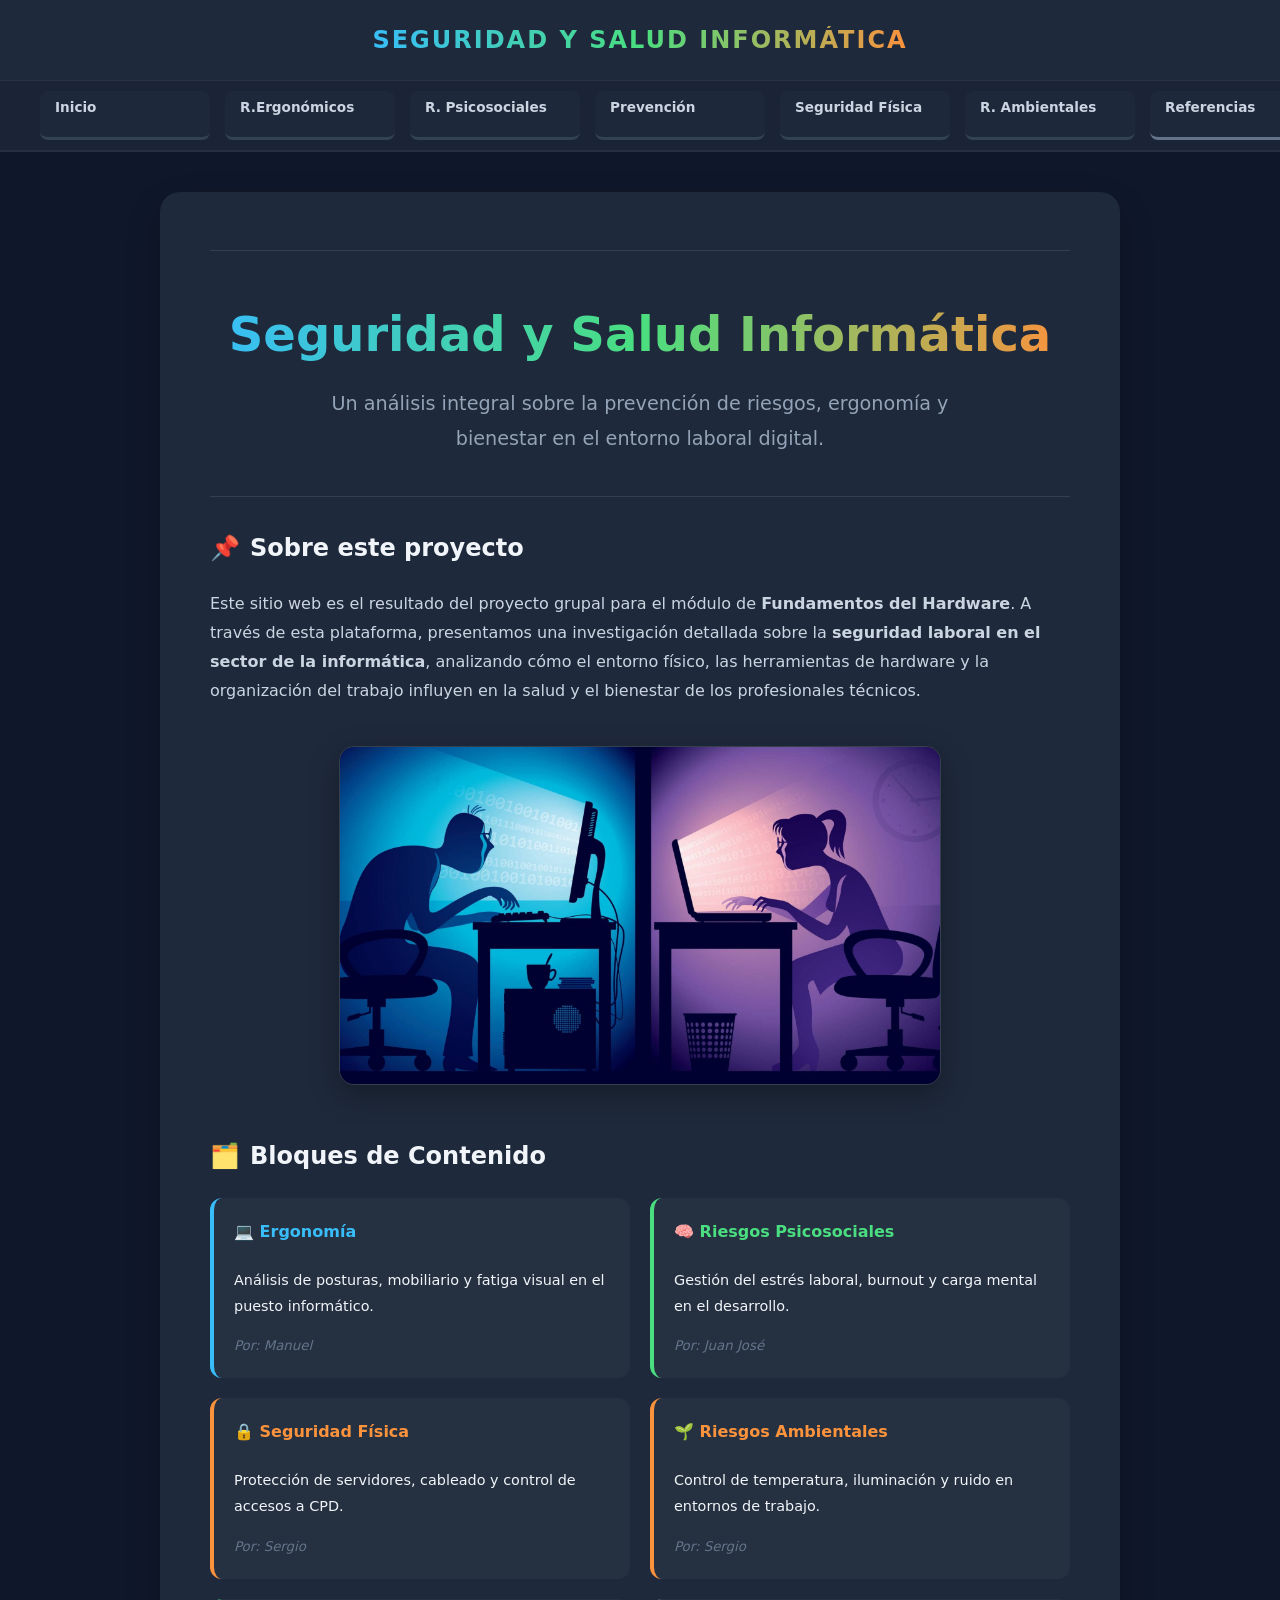
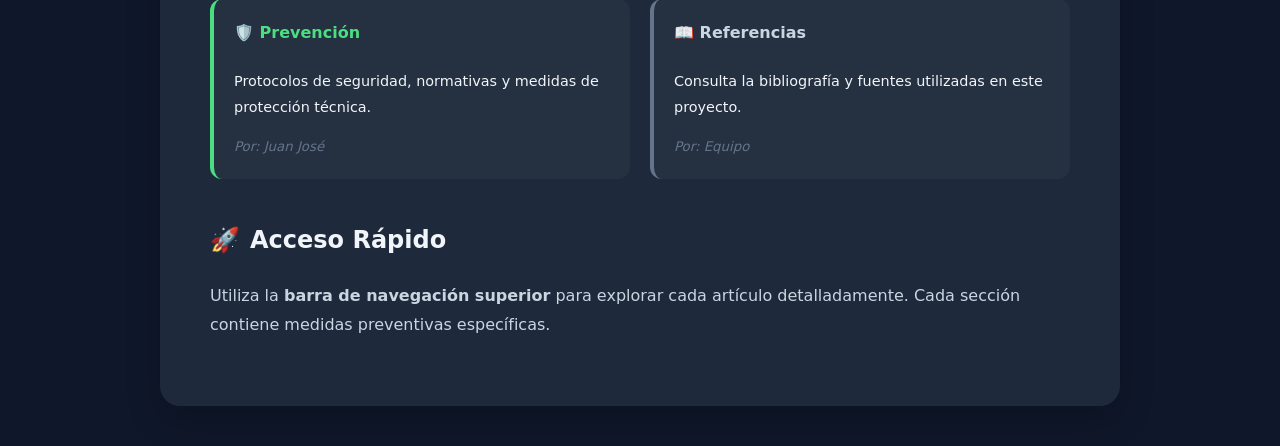
<file: index.html>
<!DOCTYPE html>
<html lang="es">
<head>
    <meta charset="UTF-8">
    <meta name="viewport" content="width=device-width, initial-scale=1.0">
    <title>Seguridad Informática</title>
    <link rel="stylesheet" href="style.css">
</head>
<body>

    <div id="layout-placeholder"></div>

    <div class="wrapper">
        <main>
            <article class="content-area">
                <hr style="border: 0; border-top: 1px solid rgba(255,255,255,0.1); margin-bottom: 30px;">
                
                <!-- ESCRIBE TU CONTENIDO AQUÍ -->
                <p><div style="text-align: center; margin-bottom: 40px;">
    <h1 style="font-size: 3rem; margin-bottom: 10px; background: linear-gradient(90deg, #38bdf8, #4ade80, #fb923c); -webkit-background-clip: text; -webkit-text-fill-color: transparent;">
        Seguridad y Salud Informática
    </h1>
    <p style="font-size: 1.2rem; color: #94a3b8; max-width: 700px; margin: 0 auto;">
        Un análisis integral sobre la prevención de riesgos, ergonomía y bienestar en el entorno laboral digital.
    </p>
</div>

<hr style="border: 0; border-top: 1px solid rgba(255,255,255,0.1); margin: 30px 0;">

<h2 style="color: var(--text-main); font-size: 1.5rem; display: flex; align-items: center; gap: 10px;">
    <span>📌</span> Sobre este proyecto
</h2>
<p style="line-height: 1.8; color: #cbd5e1;">
    Este sitio web es el resultado del proyecto grupal para el módulo de <strong>Fundamentos del Hardware</strong>. 
    A través de esta plataforma, presentamos una investigación detallada sobre la <strong>seguridad laboral en el sector de la informática</strong>, 
    analizando cómo el entorno físico, las herramientas de hardware y la organización del trabajo influyen en la salud y el bienestar de los profesionales técnicos.
</p>

<div style="text-align: center; margin-top: 40px;">
    <img src="1.jpeg" alt="Ilustración de seguridad informática" style="width: 100%; max-width: 600px; border-radius: 15px; box-shadow: 0 10px 30px rgba(0,0,0,0.3); border: 1px solid rgba(255,255,255,0.1);">
</div>

<h2 style="color: var(--text-main); font-size: 1.5rem; margin-top: 40px; display: flex; align-items: center; gap: 10px;">
    <span>🗂️</span> Bloques de Contenido
</h2>

<div style="display: grid; grid-template-columns: repeat(auto-fit, minmax(280px, 1fr)); gap: 20px; margin-top: 20px;">
    
    <a href="ergonomia.html" style="text-decoration: none; color: inherit; display: flex;">
        <div style="background: rgba(255,255,255,0.03); padding: 20px; border-radius: 12px; border-left: 4px solid #38bdf8; display: flex; flex-direction: column; justify-content: space-between; width: 100%; transition: all 0.3s ease;" onmouseover="this.style.background='rgba(255,255,255,0.08)'; this.style.transform='translateY(-5px)';" onmouseout="this.style.background='rgba(255,255,255,0.03)'; this.style.transform='translateY(0)';">
             <div>
                <h4 style="margin-top:0; color: #38bdf8;">💻 Ergonomía</h4>
                <p style="font-size: 0.9rem;">Análisis de posturas, mobiliario y fatiga visual en el puesto informático.</p>
            </div>
            <small style="color: #64748b;"><i>Por: Manuel</i></small>
        </div>
    </a>

    <a href="rpsicosociales.html" style="text-decoration: none; color: inherit; display: flex;">
        <div style="background: rgba(255,255,255,0.03); padding: 20px; border-radius: 12px; border-left: 4px solid #4ade80; display: flex; flex-direction: column; justify-content: space-between; width: 100%; transition: all 0.3s ease;" onmouseover="this.style.background='rgba(255,255,255,0.08)'; this.style.transform='translateY(-5px)';" onmouseout="this.style.background='rgba(255,255,255,0.03)'; this.style.transform='translateY(0)';">
            <div>
                <h4 style="margin-top:0; color: #4ade80;">🧠 Riesgos Psicosociales</h4>
                <p style="font-size: 0.9rem;">Gestión del estrés laboral, burnout y carga mental en el desarrollo.</p>
            </div>
            <small style="color: #64748b;"><i>Por: Juan José</i></small>
        </div>
    </a>

    <a href="seguridadfisica.html" style="text-decoration: none; color: inherit; display: flex;">
        <div style="background: rgba(255,255,255,0.03); padding: 20px; border-radius: 12px; border-left: 4px solid #fb923c; display: flex; flex-direction: column; justify-content: space-between; width: 100%; transition: all 0.3s ease;" onmouseover="this.style.background='rgba(255,255,255,0.08)'; this.style.transform='translateY(-5px)';" onmouseout="this.style.background='rgba(255,255,255,0.03)'; this.style.transform='translateY(0)';">
            <div>
                <h4 style="margin-top:0; color: #fb923c;">🔒 Seguridad Física</h4>
                <p style="font-size: 0.9rem;">Protección de servidores, cableado y control de accesos a CPD.</p>
            </div>
            <small style="color: #64748b;"><i>Por: Sergio</i></small>
        </div>
    </a>

    <a href="rambientales.html" style="text-decoration: none; color: inherit; display: flex;">
        <div style="background: rgba(255,255,255,0.03); padding: 20px; border-radius: 12px; border-left: 4px solid #fb923c; display: flex; flex-direction: column; justify-content: space-between; width: 100%; transition: all 0.3s ease;" onmouseover="this.style.background='rgba(255,255,255,0.08)'; this.style.transform='translateY(-5px)';" onmouseout="this.style.background='rgba(255,255,255,0.03)'; this.style.transform='translateY(0)';">
            <div>
                <h4 style="margin-top:0; color: #fb923c;">🌱 Riesgos Ambientales</h4>
                <p style="font-size: 0.9rem;">Control de temperatura, iluminación y ruido en entornos de trabajo.</p>
            </div>
            <small style="color: #64748b;"><i>Por: Sergio</i></small>
        </div>
    </a>

    <a href="prevencion.html" style="text-decoration: none; color: inherit; display: flex;">
        <div style="background: rgba(255,255,255,0.03); padding: 20px; border-radius: 12px; border-left: 4px solid #4ade80; display: flex; flex-direction: column; justify-content: space-between; width: 100%; transition: all 0.3s ease;" onmouseover="this.style.background='rgba(255,255,255,0.08)'; this.style.transform='translateY(-5px)';" onmouseout="this.style.background='rgba(255,255,255,0.03)'; this.style.transform='translateY(0)';">
            <div>
                <h4 style="margin-top:0; color: #4ade80;">🛡️ Prevención</h4>
                <p style="font-size: 0.9rem;">Protocolos de seguridad, normativas y medidas de protección técnica.</p>
            </div>
            <small style="color: #64748b;"><i>Por: Juan José</i></small>
        </div>
    </a>

    <a href="referencias.html" style="text-decoration: none; color: inherit; display: flex;">
        <div style="background: rgba(255,255,255,0.03); padding: 20px; border-radius: 12px; border-left: 4px solid #64748b; display: flex; flex-direction: column; justify-content: space-between; width: 100%; transition: all 0.3s ease;" onmouseover="this.style.background='rgba(255,255,255,0.08)'; this.style.transform='translateY(-5px)';" onmouseout="this.style.background='rgba(255,255,255,0.03)'; this.style.transform='translateY(0)';">
            <div>
                <h4 style="margin-top:0; color: #cbd5e1;">📖 Referencias</h4>
                <p style="font-size: 0.9rem;">Consulta la bibliografía y fuentes utilizadas en este proyecto.</p>
            </div>
            <small style="color: #64748b;"><i>Por: Equipo</i></small>
        </div>
    </a>
</div>

<h2 style="color: var(--text-main); font-size: 1.5rem; margin-top: 40px; display: flex; align-items: center; gap: 10px;">
    <span>🚀</span> Acceso Rápido
</h2>
<p style="color: #cbd5e1;">Utiliza la <strong>barra de navegación superior</strong> para explorar cada artículo detalladamente. Cada sección contiene medidas preventivas específicas.</p></p>
                
            </article>
        </main>
    </div>

    <script>
        // Este script carga el archivo layout.html y lo mete en el div de arriba
        fetch('layout.html')
            .then(response => response.text())
            .then(data => {
                document.getElementById('layout-placeholder').innerHTML = data;
            })
            .catch(err => console.error("Error cargando el layout", err));
    </script>
</body>
</html>
</file>
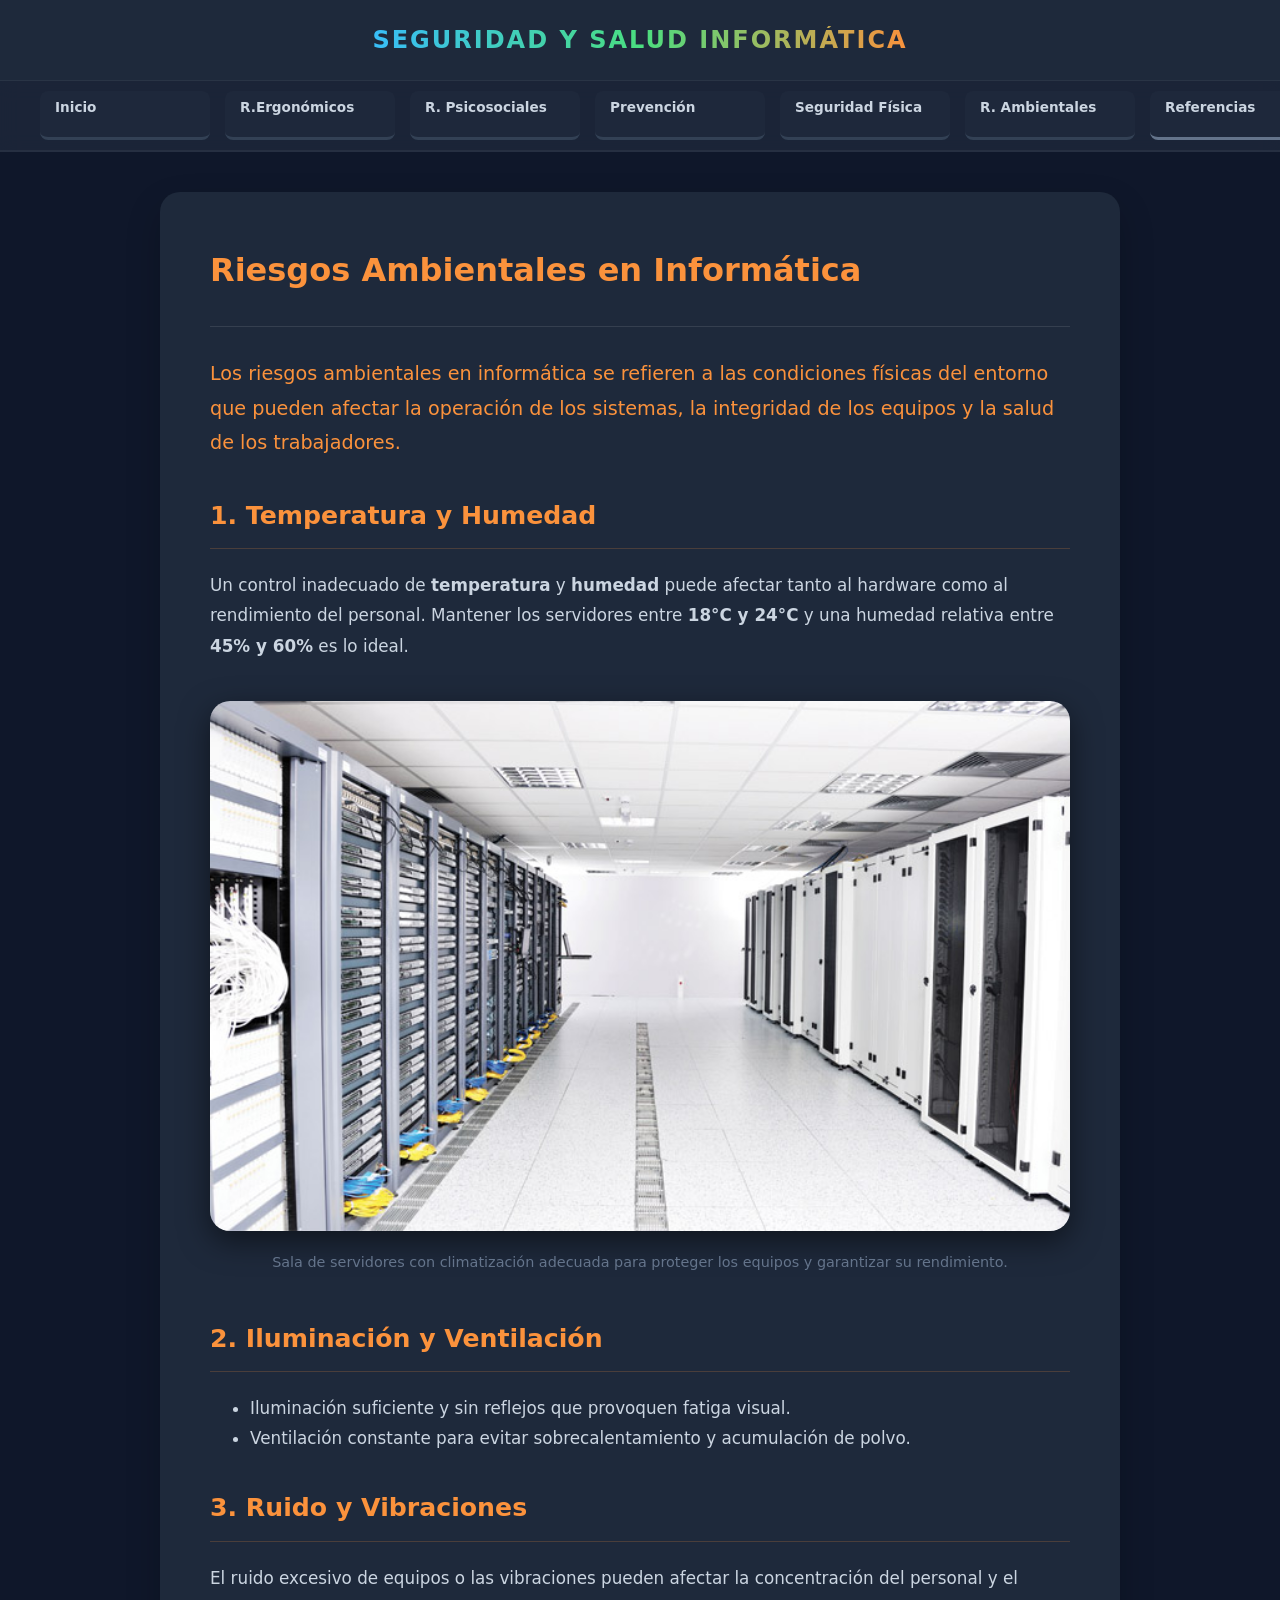
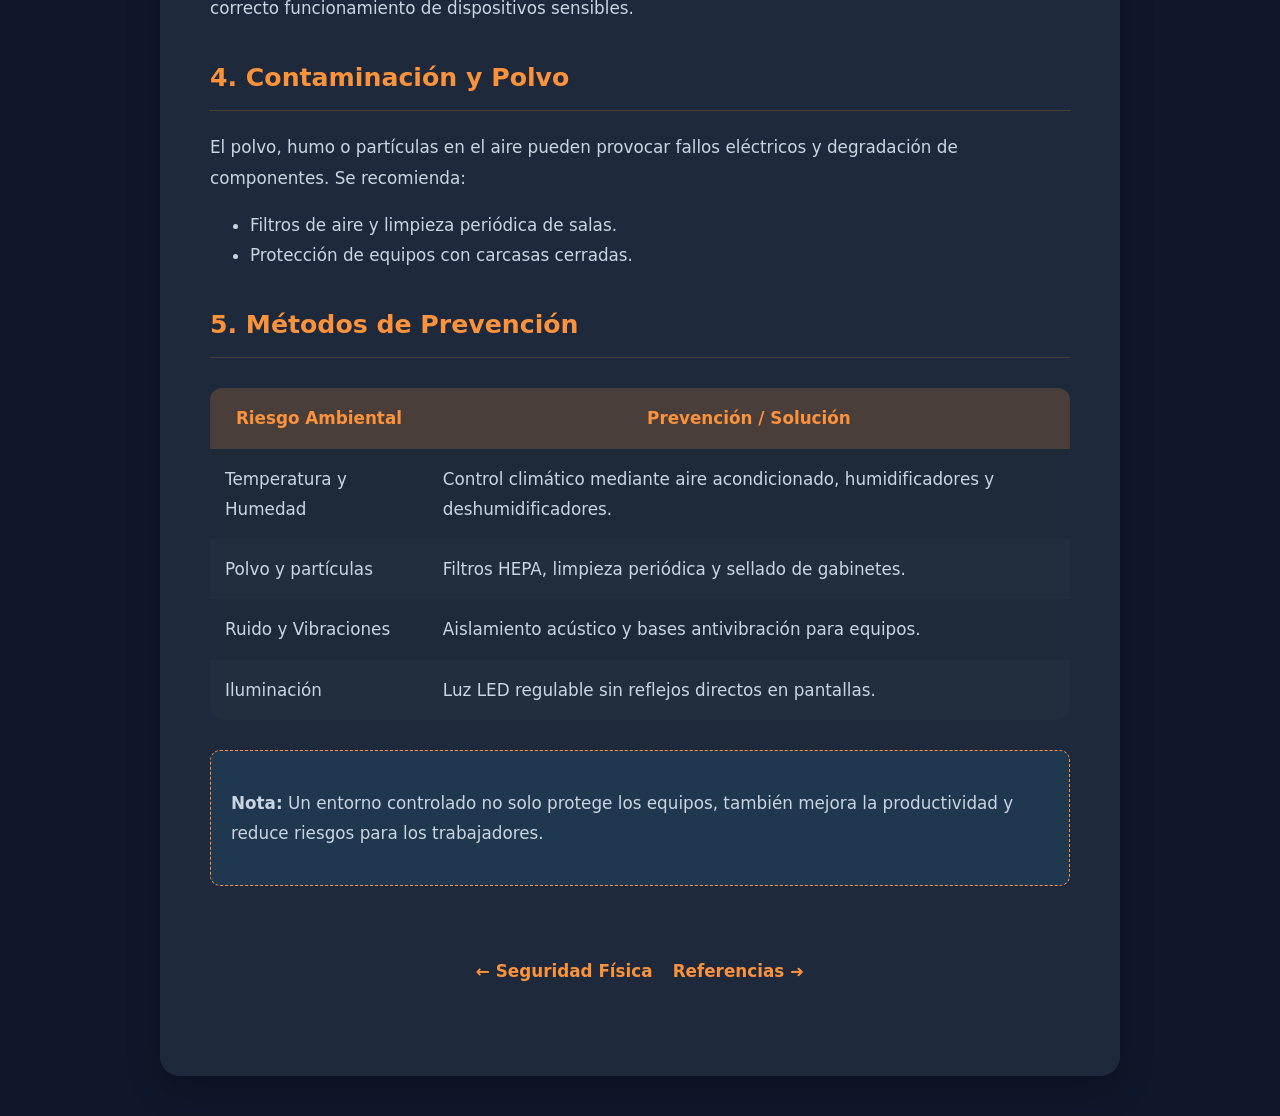
<file: rambientales.html>
<!DOCTYPE html>
<html lang="es">
<head>
    <meta charset="UTF-8">
    <meta name="viewport" content="width=device-width, initial-scale=1.0">
    <title>Riesgos Ambientales en Informática | Seguridad Informática</title>

    <link rel="stylesheet" href="style.css">
</head>
<body>
    <div id="layout-placeholder"></div>

    <div class="wrapper">
        <main>
            <article class="content-area">

                <h1 style="margin-top: 0; font-size: 2rem; color: var(--accent-sergio);">
                    Riesgos Ambientales en Informática
                </h1>

                <hr style="border: 0; border-top: 1px solid rgba(255,255,255,0.1); margin-bottom: 30px;">

                <section class="riesgos-ambientales">

                    <p style="font-size: 1.2rem; color: var(--accent-sergio); font-weight: 500;">
                        Los riesgos ambientales en informática se refieren a las condiciones físicas del entorno que pueden afectar la operación de los sistemas, la integridad de los equipos y la salud de los trabajadores.
                    </p>

                    <h2 style="color: var(--accent-sergio);">1. Temperatura y Humedad</h2>

                    <p>
                        Un control inadecuado de <strong>temperatura</strong> y <strong>humedad</strong> puede afectar tanto al hardware como al rendimiento del personal.
                        Mantener los servidores entre <strong>18°C y 24°C</strong> y una humedad relativa entre <strong>45% y 60%</strong> es lo ideal.
                    </p>

                    <div style="text-align: center; margin: 40px 0;">
                        <img src="rambientales.jpg"
                             alt="Sala de servidores climatizada"
                             style="width: 100%; border-radius: 20px; box-shadow: 0 10px 30px rgba(0,0,0,0.5);">

                        <p style="font-size: 0.9rem; color: #64748b; margin-top: 10px;">
                            Sala de servidores con climatización adecuada para proteger los equipos y garantizar su rendimiento.
                        </p>
                    </div>

                    <h2 style="color: var(--accent-sergio);">2. Iluminación y Ventilación</h2>

                    <ul>
                        <li>Iluminación suficiente y sin reflejos que provoquen fatiga visual.</li>
                        <li>Ventilación constante para evitar sobrecalentamiento y acumulación de polvo.</li>
                    </ul>

                    <h2 style="color: var(--accent-sergio);">3. Ruido y Vibraciones</h2>

                    <p>
                        El ruido excesivo de equipos o las vibraciones pueden afectar la concentración del personal y el correcto funcionamiento de dispositivos sensibles.
                    </p>

                    <h2 style="color: var(--accent-sergio);">4. Contaminación y Polvo</h2>

                    <p>
                        El polvo, humo o partículas en el aire pueden provocar fallos eléctricos y degradación de componentes. Se recomienda:
                    </p>

                    <ul>
                        <li>Filtros de aire y limpieza periódica de salas.</li>
                        <li>Protección de equipos con carcasas cerradas.</li>
                    </ul>

                    <h2 style="color: var(--accent-sergio);">5. Métodos de Prevención</h2>

                    <div style="overflow-x: auto; margin: 30px 0;">

                        <table style="width: 100%; border-collapse: collapse; background: rgba(30, 41, 59, 0.3); border-radius: 12px; overflow: hidden;">

                            <thead>
                                <tr style="background-color: rgba(251, 146, 60, 0.2); color: var(--accent-sergio);">
                                    <th style="padding: 15px;">Riesgo Ambiental</th>
                                    <th style="padding: 15px;">Prevención / Solución</th>
                                </tr>
                            </thead>

                            <tbody>
                                <tr>
                                    <td style="padding: 15px;">Temperatura y Humedad</td>
                                    <td style="padding: 15px;">Control climático mediante aire acondicionado, humidificadores y deshumidificadores.</td>
                                </tr>

                                <tr style="background: rgba(255,255,255,0.02);">
                                    <td style="padding: 15px;">Polvo y partículas</td>
                                    <td style="padding: 15px;">Filtros HEPA, limpieza periódica y sellado de gabinetes.</td>
                                </tr>

                                <tr>
                                    <td style="padding: 15px;">Ruido y Vibraciones</td>
                                    <td style="padding: 15px;">Aislamiento acústico y bases antivibración para equipos.</td>
                                </tr>

                                <tr style="background: rgba(255,255,255,0.02);">
                                    <td style="padding: 15px;">Iluminación</td>
                                    <td style="padding: 15px;">Luz LED regulable sin reflejos directos en pantallas.</td>
                                </tr>
                            </tbody>

                        </table>

                    </div>

                    <div style="background: rgba(56, 189, 248, 0.1); border: 1px dashed var(--accent-sergio); padding: 20px; border-radius: 10px; margin: 30px 0;">
                        <p>
                            <strong>Nota:</strong> Un entorno controlado no solo protege los equipos, también mejora la productividad y reduce riesgos para los trabajadores.
                        </p>
                    </div>

                    <div class="bottom-nav" style="display: flex; justify-content: center; gap: 20px; padding: 40px 0;">

                        <!-- 🔥 AQUÍ ESTÁ LA CORRECCIÓN IMPORTANTE -->
                        <a href="seguridadfisica.html"
                           style="text-decoration: none; color: var(--accent-sergio); font-weight: bold;">
                            ← Seguridad Física
                        </a>

                        <a href="referencias.html"
                           style="text-decoration: none; color: var(--accent-sergio); font-weight: bold;">
                            Referencias ➜
                        </a>

                    </div>

                </section>
            </article>
        </main>
    </div>

    <script>
        fetch('layout.html')
            .then(response => response.text())
            .then(data => {
                document.getElementById('layout-placeholder').innerHTML = data;
            });
    </script>

    <style>
        .riesgos-ambientales {
            font-size: 1.05rem;
            color: #cbd5e1;
        }

        .riesgos-ambientales h2 {
            margin-top: 2rem;
            border-bottom: 1px solid rgba(251, 146, 60, 0.2);
            padding-bottom: 10px;
        }

        .riesgos-ambientales img {
            transition: transform 0.4s ease;
        }

        .riesgos-ambientales img:hover {
            transform: scale(1.01);
        }
    </style>

</body>
</html>
</file>
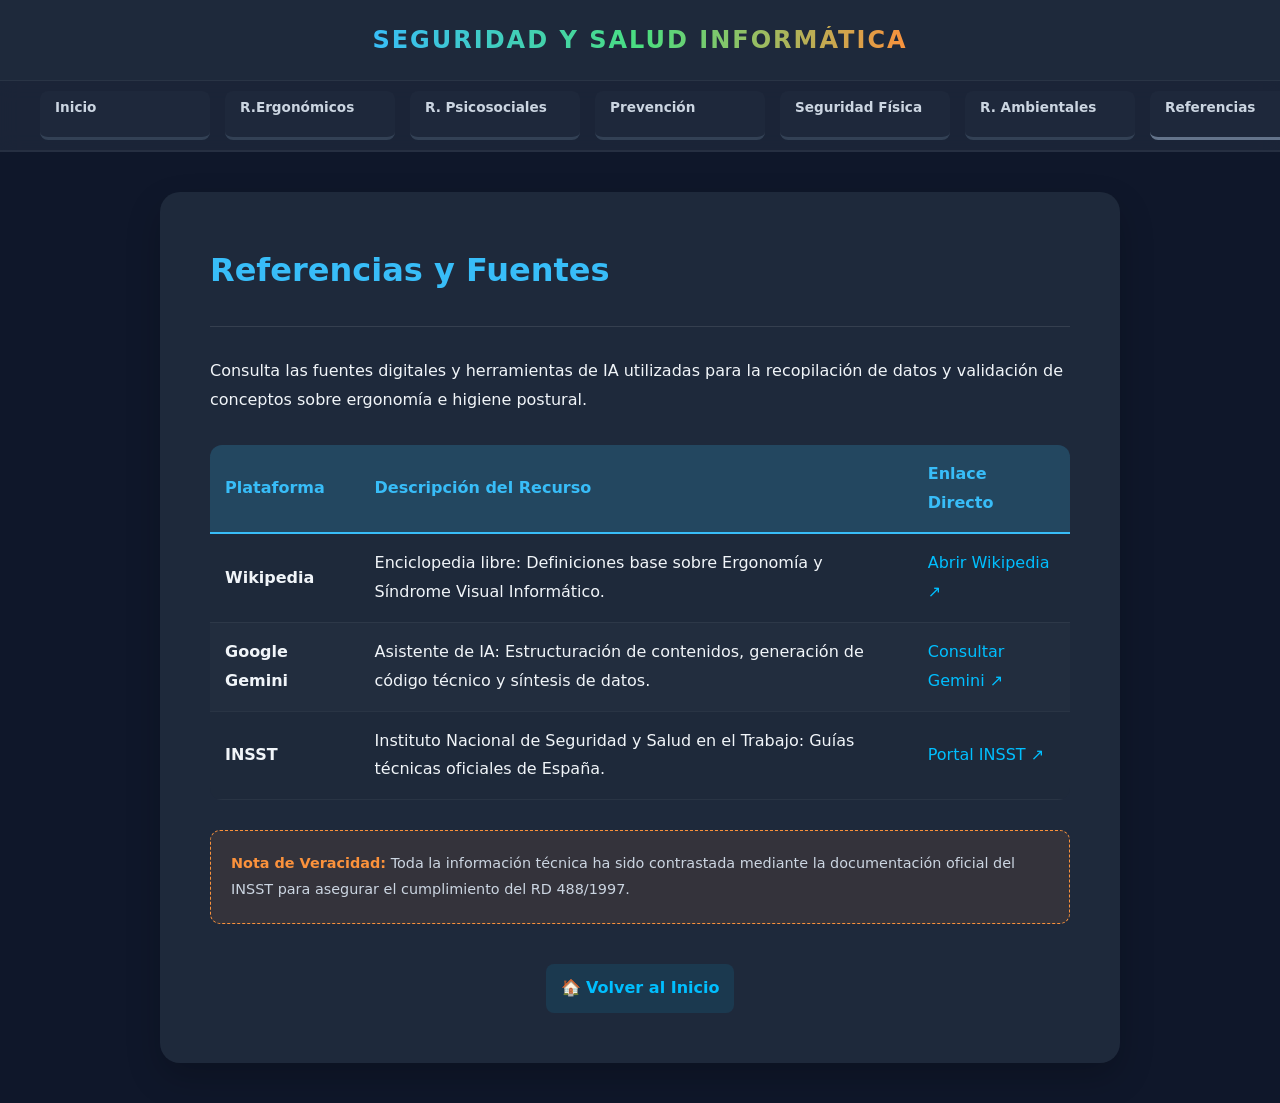
<file: referencias.html>
<!DOCTYPE html>
<html lang="es">
<head>
    <meta charset="UTF-8">
    <meta name="viewport" content="width=device-width, initial-scale=1.0">
    <title>Referencias | Seguridad Informática</title>
    <link rel="stylesheet" href="style.css">
</head>
<body>

    <div id="layout-placeholder"></div>

    <div class="wrapper">
        <main>
            <article class="content-area">
                <h1 style="margin-top: 0; font-size: 2rem; color: var(--accent-manuel);">Referencias y Fuentes</h1>
                <hr style="border: 0; border-top: 1px solid rgba(255,255,255,0.1); margin-bottom: 30px;">
                
                <section class="ergonomia-detallada">
                    <p>Consulta las fuentes digitales y herramientas de IA utilizadas para la recopilación de datos y validación de conceptos sobre ergonomía e higiene postural.</p>

                    <div style="overflow-x: auto; margin: 30px 0;">
                        <table style="width: 100%; border-collapse: collapse; background: rgba(30, 41, 59, 0.3); border-radius: 12px; overflow: hidden;">
                            <thead>
                                <tr style="background-color: rgba(56, 189, 248, 0.2); color: var(--accent-manuel);">
                                    <th style="padding: 15px; text-align: left; border-bottom: 2px solid var(--accent-manuel);">Plataforma</th>
                                    <th style="padding: 15px; text-align: left; border-bottom: 2px solid var(--accent-manuel);">Descripción del Recurso</th>
                                    <th style="padding: 15px; text-align: left; border-bottom: 2px solid var(--accent-manuel);">Enlace Directo</th>
                                </tr>
                            </thead>
                            <tbody>
                                <tr>
                                    <td style="padding: 15px; border-bottom: 1px solid rgba(255,255,255,0.05);"><strong>Wikipedia</strong></td>
                                    <td style="padding: 15px; border-bottom: 1px solid rgba(255,255,255,0.05);">Enciclopedia libre: Definiciones base sobre Ergonomía y Síndrome Visual Informático.</td>
                                    <td style="padding: 15px; border-bottom: 1px solid rgba(255,255,255,0.05);">
                                        <a href="https://es.wikipedia.org/wiki/Ergonom%C3%ADa" target="_blank" style="color: #00BFFF; text-decoration: none;">Abrir Wikipedia ↗</a>
                                    </td>
                                </tr>
                                <tr style="background: rgba(255,255,255,0.02);">
                                    <td style="padding: 15px; border-bottom: 1px solid rgba(255,255,255,0.05);"><strong>Google Gemini</strong></td>
                                    <td style="padding: 15px; border-bottom: 1px solid rgba(255,255,255,0.05);">Asistente de IA: Estructuración de contenidos, generación de código técnico y síntesis de datos.</td>
                                    <td style="padding: 15px; border-bottom: 1px solid rgba(255,255,255,0.05);">
                                        <a href="https://gemini.google.com/" target="_blank" style="color: #00BFFF; text-decoration: none;">Consultar Gemini ↗</a>
                                    </td>
                                </tr>
                                <tr>
                                    <td style="padding: 15px; border-bottom: 1px solid rgba(255,255,255,0.05);"><strong>INSST</strong></td>
                                    <td style="padding: 15px; border-bottom: 1px solid rgba(255,255,255,0.05);">Instituto Nacional de Seguridad y Salud en el Trabajo: Guías técnicas oficiales de España.</td>
                                    <td style="padding: 15px; border-bottom: 1px solid rgba(255,255,255,0.05);">
                                        <a href="https://www.insst.es/" target="_blank" style="color: #00BFFF; text-decoration: none;">Portal INSST ↗</a>
                                    </td>
                                </tr>
                            </tbody>
                        </table>
                    </div>

                    <div style="background: rgba(251, 146, 60, 0.1); border: 1px dashed var(--accent-sergio); padding: 20px; border-radius: 10px; margin: 20px 0;">
                        <p style="margin: 0; font-size: 0.9rem; color: #cbd5e1;">
                            <strong style="color: var(--accent-sergio);">Nota de Veracidad:</strong> Toda la información técnica ha sido contrastada mediante la documentación oficial del INSST para asegurar el cumplimiento del RD 488/1997.
                        </p>
                    </div>

                    <div class="bottom-nav" style="margin-top: 40px; display: flex; justify-content: center;">
                        <a href="index.html" style="text-decoration: none; color: #00BFFF; font-weight: bold; padding: 10px 15px; border-radius: 8px; background: rgba(0, 191, 255, 0.1); transition: 0.3s;">🏠 Volver al Inicio</a>
                    </div>
                </section>
            </article>
        </main>
    </div>

    <!-- SCRIPT PARA CARGAR EL LAYOUT -->
    <script>
        fetch('layout.html')
            .then(response => response.text())
            .then(data => {
                document.getElementById('layout-placeholder').innerHTML = data;
            })
            .catch(err => console.error("Error al cargar el menú:", err));
    </script>
</body>
</html>
</file>
<file: style.css>
:root {
    --bg-body: #0f172a;
    --bg-card: #1e293b;
    --header-bg: #1e293b;
    --text-main: #f1f5f9;
    --accent-manuel: #38bdf8;
    --accent-juanjo: #4ade80;
    --accent-sergio: #fb923c;
}

body {
    margin: 0;
    font-family: 'Segoe UI', system-ui, -apple-system, sans-serif;
    background-color: var(--bg-body);
    color: var(--text-main);
    display: flex;
    flex-direction: column;
    min-height: 100vh;
}

header {
    width: 100%;
    height: 80px;
    background-color: var(--header-bg);
    display: flex;
    align-items: center;
    justify-content: center;
    border-bottom: 1px solid rgba(255, 255, 255, 0.05);
    position: sticky;
    top: 0;
    z-index: 1001;
}

header h1 {
    margin: 0;
    font-size: 1.5rem;
    letter-spacing: 2px;
    text-transform: uppercase;
    background: linear-gradient(90deg, var(--accent-manuel), var(--accent-juanjo), var(--accent-sergio));
    -webkit-background-clip: text;
    -webkit-text-fill-color: transparent;
}

.horizontal-nav {
    width: 100%;
    background-color: rgba(30, 41, 59, 0.8);
    backdrop-filter: blur(10px);
    border-bottom: 2px solid rgba(255, 255, 255, 0.05);
    position: sticky;
    top: 80px;
    z-index: 1000;
    overflow-x: auto;
    display: flex;
    justify-content: center;
}

.nav-container {
    display: flex;
    padding: 10px 20px;
    gap: 15px;
    max-width: 1200px;
}

.nav-link {
    text-decoration: none;
    display: flex;
    flex-direction: column;
    padding: 8px 15px;
    border-radius: 8px;
    background: rgba(255,255,255,0.02);
    transition: all 0.3s ease;
    min-width: 140px;
    border-bottom: 3px solid #334155;
}

.nav-link b { font-size: 0.85rem; color: #cbd5e1; white-space: nowrap; }
.nav-link span { font-size: 0.65rem; font-weight: bold; text-transform: uppercase; margin-top: 2px; opacity: 0; transform: translateY(5px); transition: all 0.2s ease; }
.nav-link:hover { background: rgba(255,255,255,0.05); transform: translateY(-2px); }
.nav-link:hover span { opacity: 1; transform: translateY(0); }

.m-link:hover { border-bottom-color: var(--accent-manuel); }
.m-link:hover b, .m-link span { color: var(--accent-manuel); }
.j-link:hover { border-bottom-color: var(--accent-juanjo); }
.j-link:hover b, .j-link span { color: var(--accent-juanjo); }
.s-link:hover { border-bottom-color: var(--accent-sergio); }
.s-link:hover b, .s-link span { color: var(--accent-sergio); }

.wrapper { display: flex; justify-content: center; width: 100%; }
main { width: 100%; max-width: 1000px; padding: 40px 20px; box-sizing: border-box; }
.content-area { background: var(--bg-card); padding: 50px; border-radius: 20px; box-shadow: 0 15px 35px rgba(0,0,0,0.2); line-height: 1.8; }

@media (max-width: 800px) {
    .horizontal-nav { justify-content: flex-start; }
    .content-area { padding: 30px; }
}
</file>
